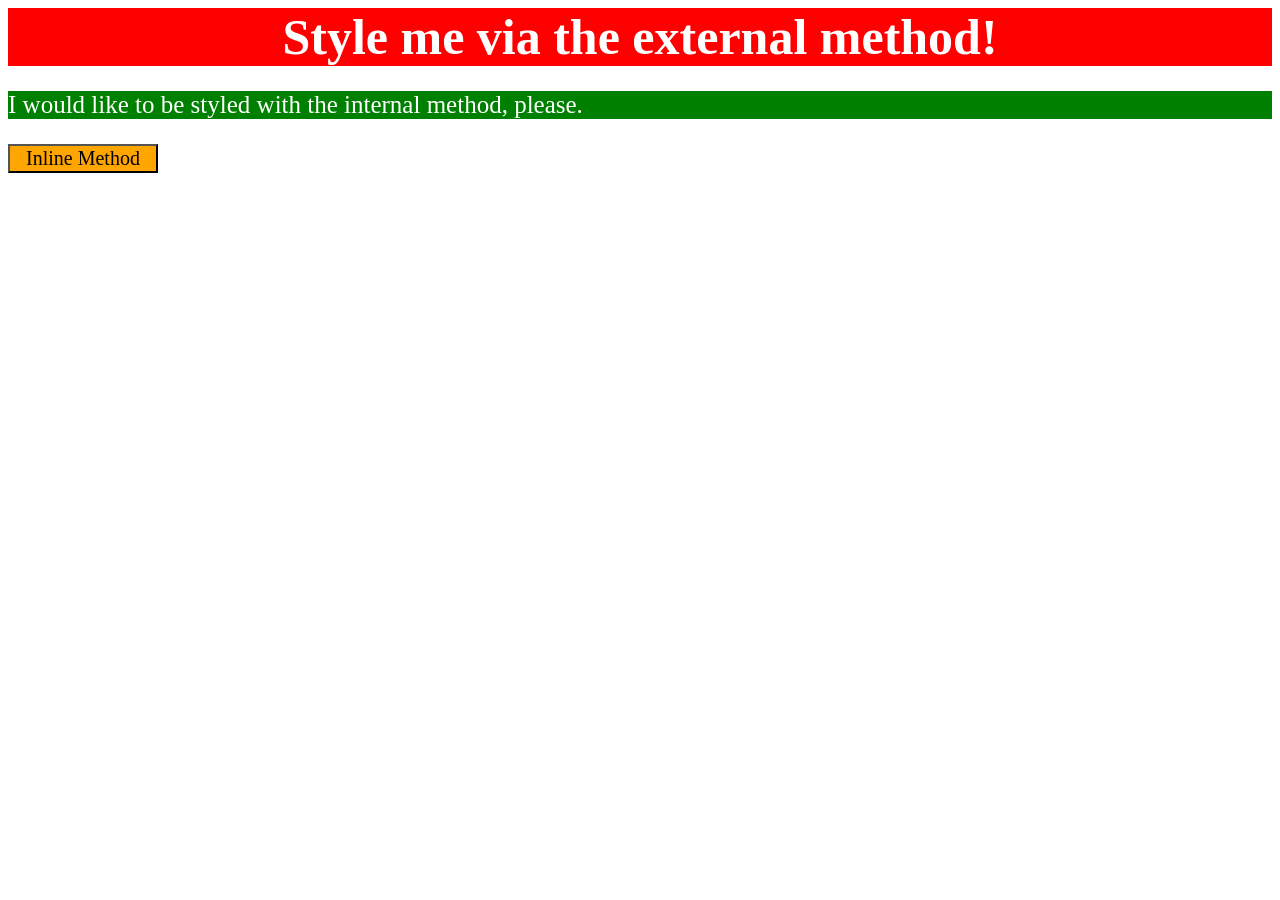
<file: foundations/01-css-methods/index.html>
<!DOCTYPE html>
<html lang="en">
  <head>
    <meta charset="UTF-8">
    <meta http-equiv="X-UA-Compatible" content="IE=edge">
    <meta name="viewport" content="width=device-width, initial-scale=1.0">
    <link rel="stylesheet" href="./styles.css">
    <style>
      p {
        color: white;
        font-family: 'Times New Roman', serif;
        font-size: 25px;
        background-color: green;
      }
    </style>
    <title>Methods for Adding CSS</title>
  </head>
  <body>
    <div>Style me via the external method!</div>
    <p>I would like to be styled with the internal method, please.</p>
    <button style="background-color: orange; height: auto; width: 150px; font-size: 20px; font-family: serif;">Inline Method</button>
  </body>
</html>
</file>
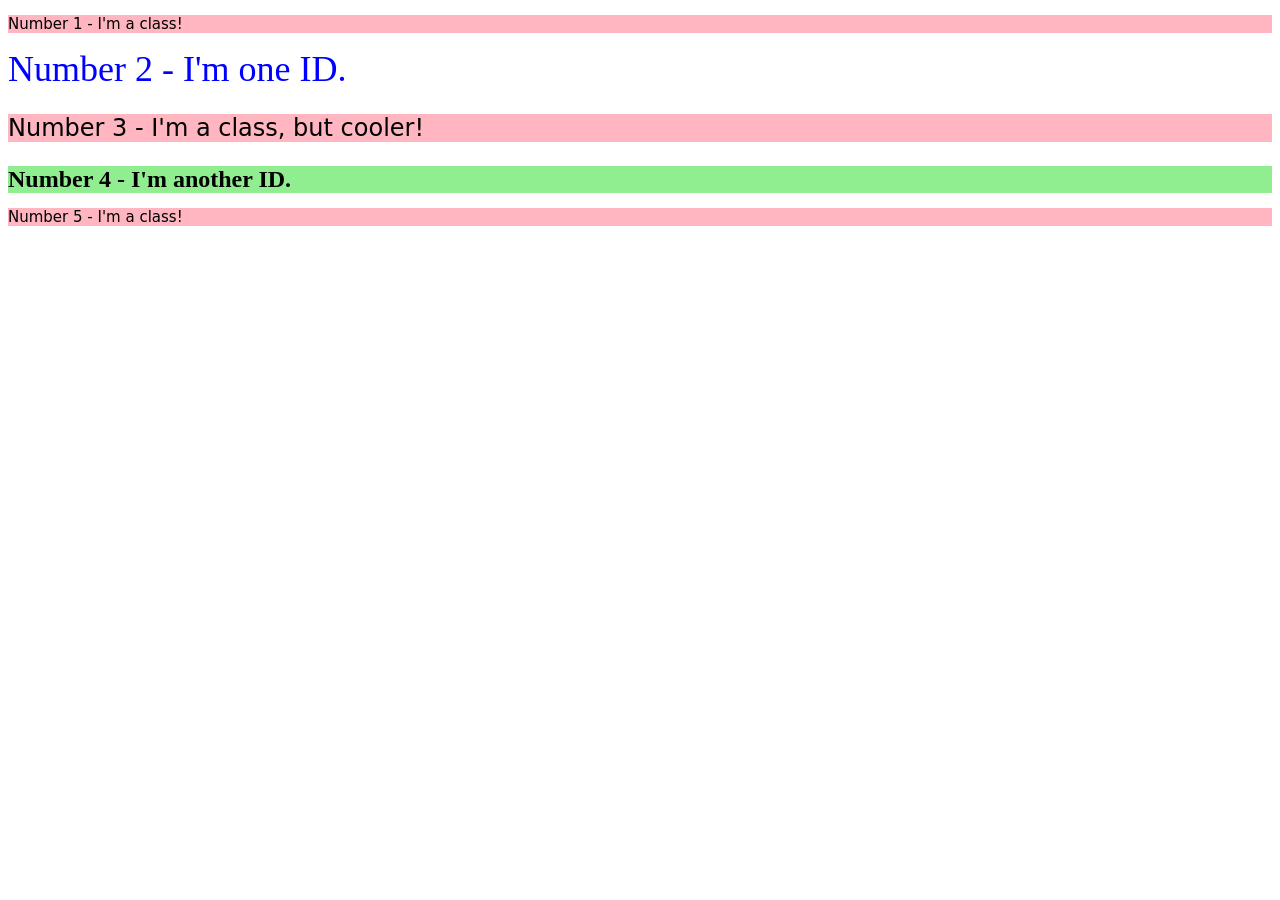
<file: foundations/02-class-id-selectors/index.html>
<!DOCTYPE html>
<html lang="en">
  <head>
    <meta charset="UTF-8">
    <meta http-equiv="X-UA-Compatible" content="IE=edge">
    <meta name="viewport" content="width=device-width, initial-scale=1.0">
    <title>Class and ID Selectors</title>
    <link rel="stylesheet" href="style.css">
  </head>
  <body>
    <p class="odd">Number 1 - I'm a class!</p>
    <div id="second">Number 2 - I'm one ID.</div>
    <p class="odd third">Number 3 - I'm a class, but cooler!</p>
    <div id="fourth">Number 4 - I'm another ID.</div>
    <p class="odd">Number 5 - I'm a class!</p>
  </body>
</html>
</file>
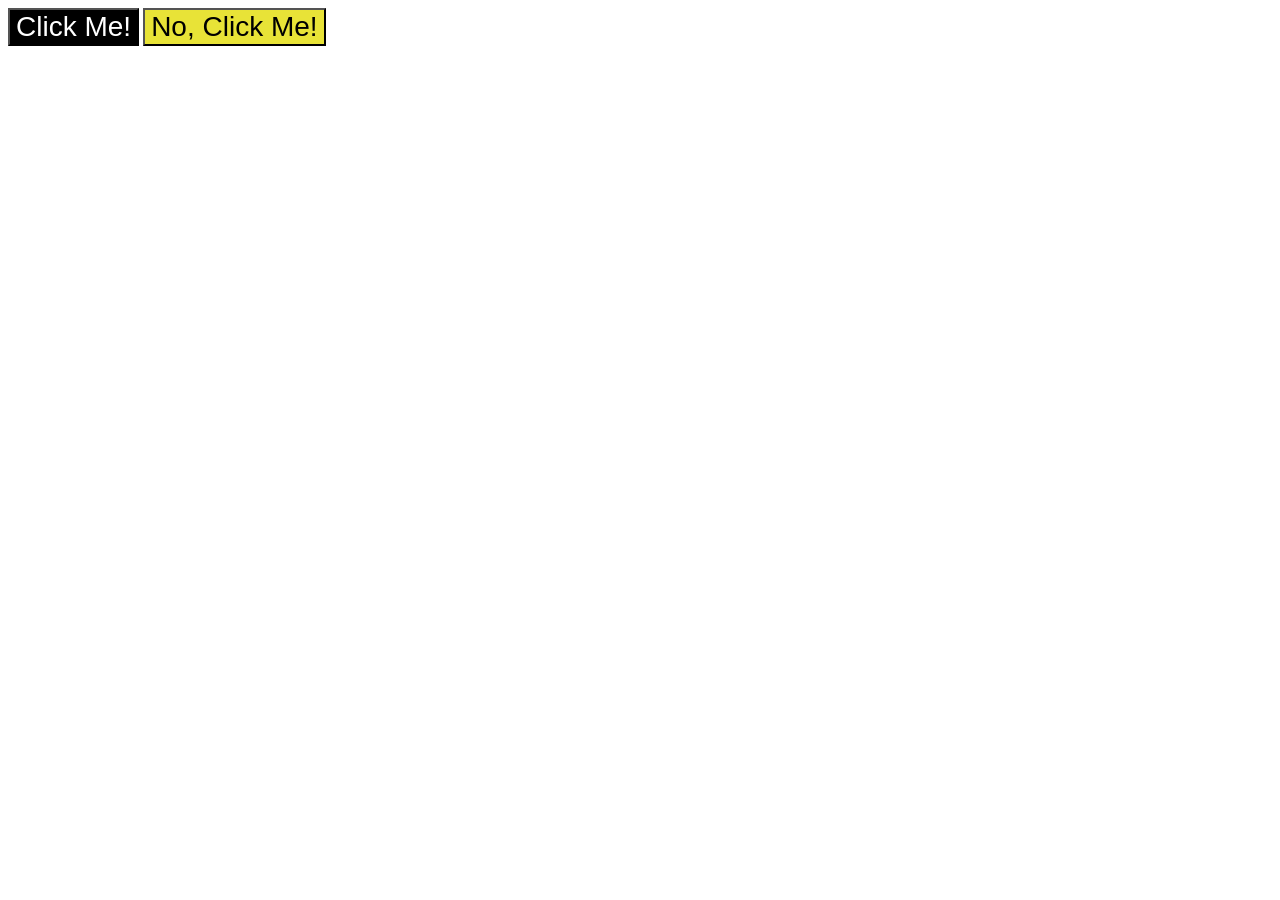
<file: foundations/03-grouping-selectors/index.html>
<!DOCTYPE html>
<html lang="en">
  <head>
    <meta charset="UTF-8">
    <meta http-equiv="X-UA-Compatible" content="IE=edge">
    <meta name="viewport" content="width=device-width, initial-scale=1.0">
    <title>Grouping Selectors</title>
    <link rel="stylesheet" href="style.css">
  </head>
  <body>
    <button class="first">Click Me!</button>
    <button class="second">No, Click Me!</button>
  </body>
</html>
</file>
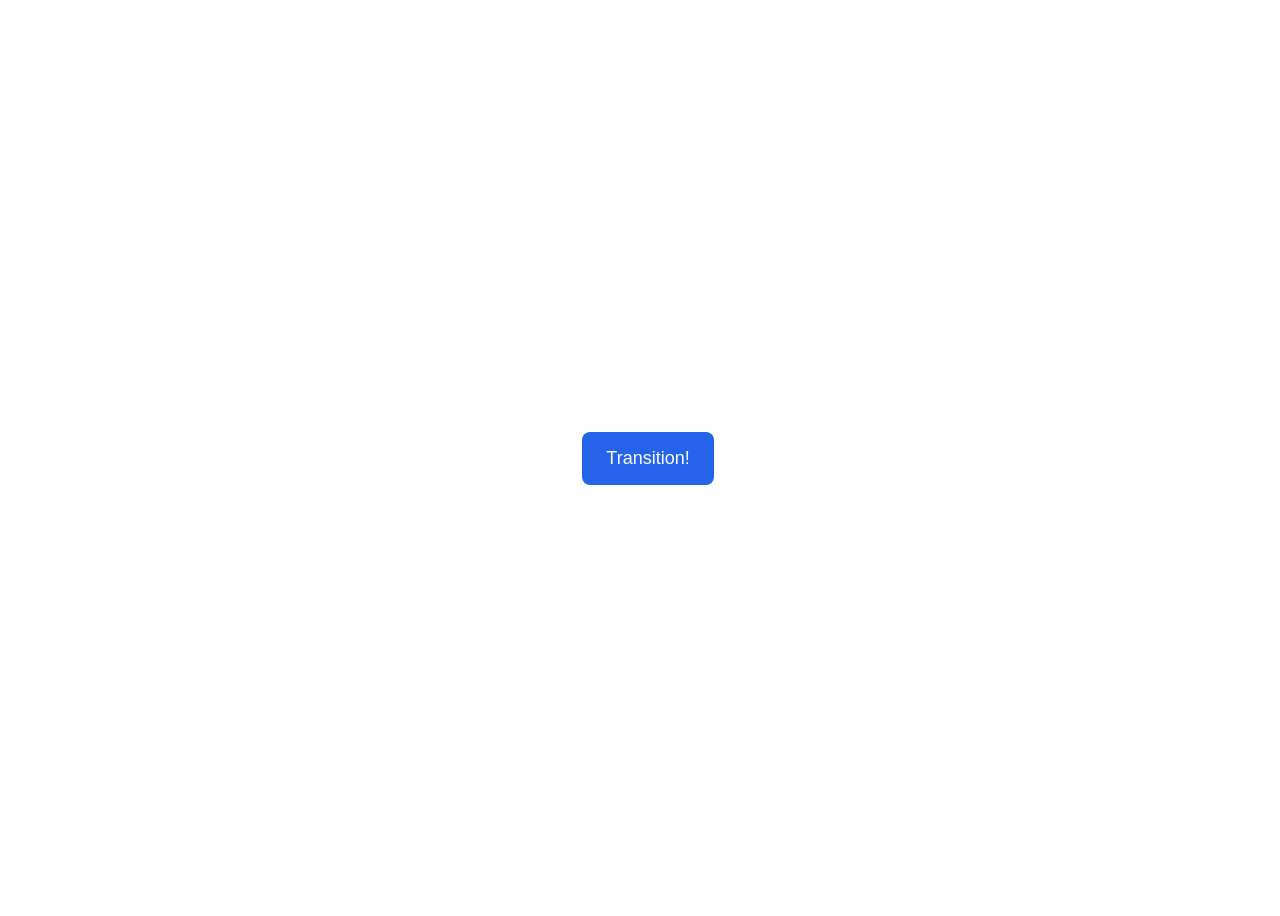
<file: advanced-html-css/animation/01-button-hover/index.html>
<!DOCTYPE html>
<html lang="en">
  <head>
    <meta charset="UTF-8" />
    <meta http-equiv="X-UA-Compatible" content="IE=edge" />
    <meta name="viewport" content="width=device-width, initial-scale=1.0" />
    <title>Button Hover</title>
    <link rel="stylesheet" href="style.css" />
  </head>
  <body>
    <div id="transition-container">
      <button>Transition!</button>
    </div>
  </body>
</html>
</file>
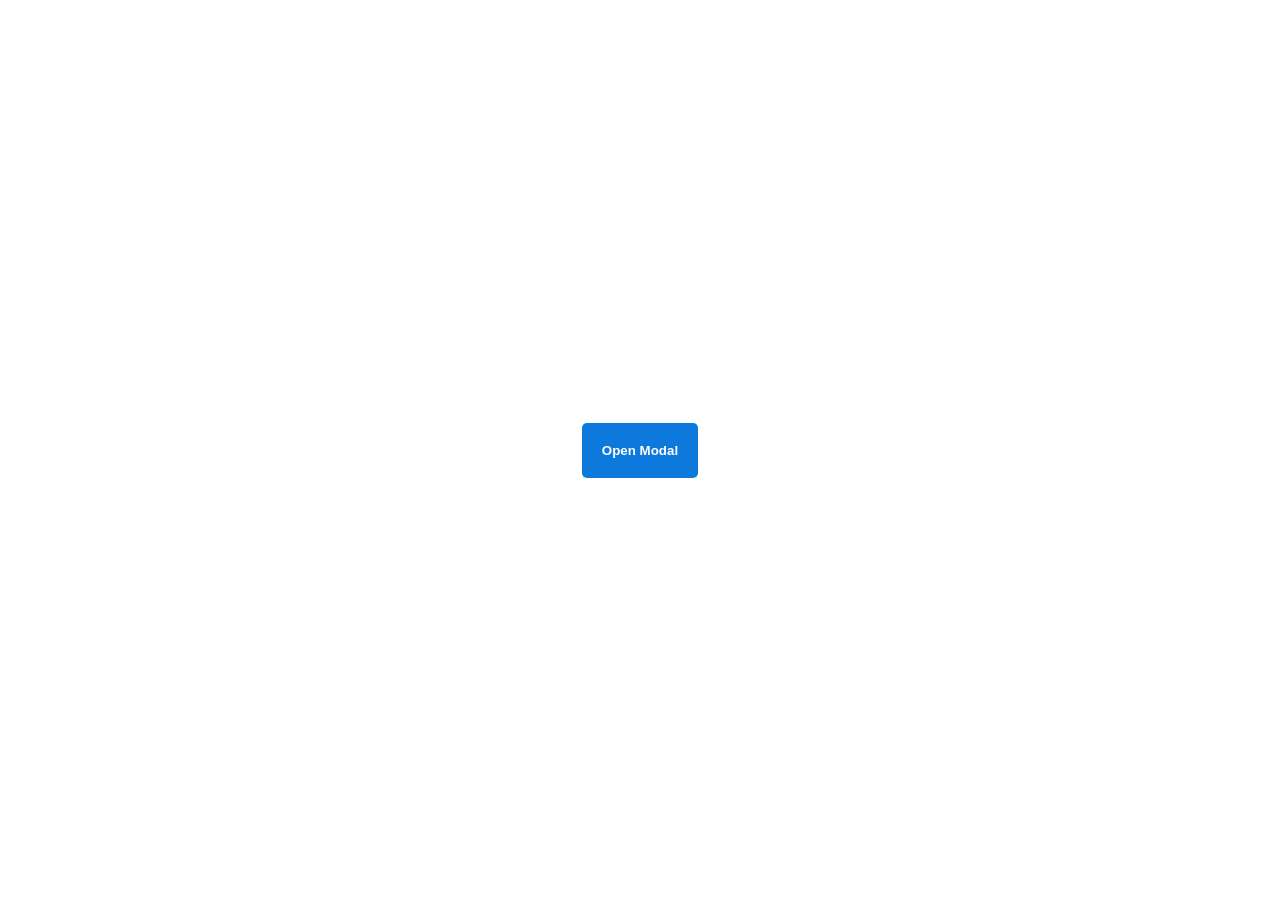
<file: advanced-html-css/animation/02-pop-up/index.html>
<!DOCTYPE html>
<html lang="en">
  <head>
    <meta charset="UTF-8" />
    <meta http-equiv="X-UA-Compatible" content="IE=edge" />
    <meta name="viewport" content="width=device-width, initial-scale=1.0" />
    <title>Popup</title>
    <link rel="stylesheet" href="style.css" />
  </head>
  <body>
    <div class="backdrop"></div>
    <div class="popup-modal">
      <h1>Look at me!</h1>
      <p>I'm a pop up dialog!</p>
      <button id="close-modal">Close Modal</button>
    </div>
    <div class="button-container">
      <button id="trigger-modal">Open Modal</button>
    </div>
    <script src="script.js"></script>
  </body>
</html>
</file>
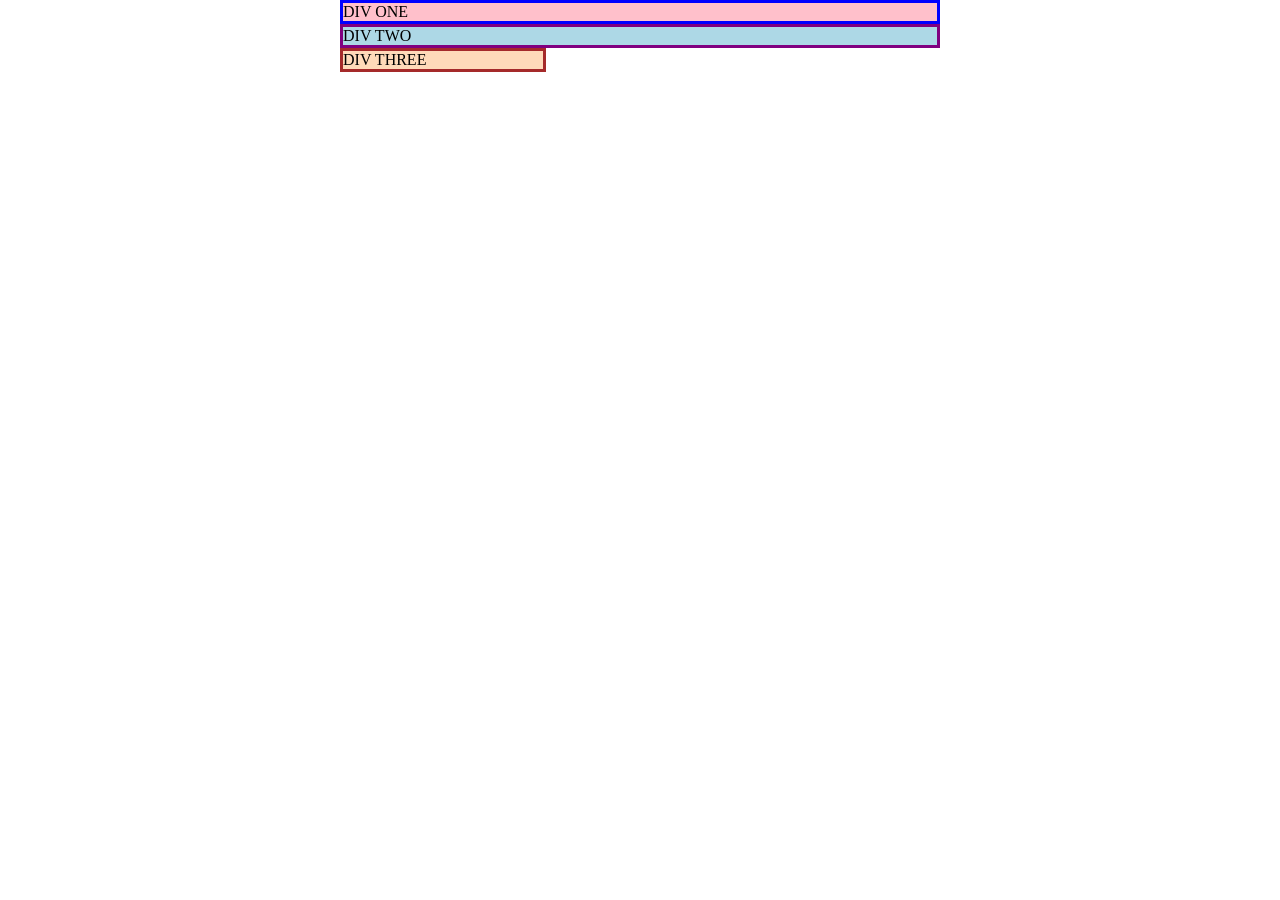
<file: foundations/block-and-inline/01-margin-and-padding-1/index.html>
<!DOCTYPE html>
<html lang="en">
  <head>
    <meta charset="UTF-8">
    <meta http-equiv="X-UA-Compatible" content="IE=edge">
    <meta name="viewport" content="width=device-width, initial-scale=1.0">
    <title>Margin and Padding exercise</title>
    <link rel="stylesheet" href="style.css">
  </head>
  <body>
    <div class="one">
      DIV ONE
    </div>
    <div class="two">
      DIV TWO
    </div>
    <div class="three">
      DIV THREE
    </div>
  </body>
</html>
</file>
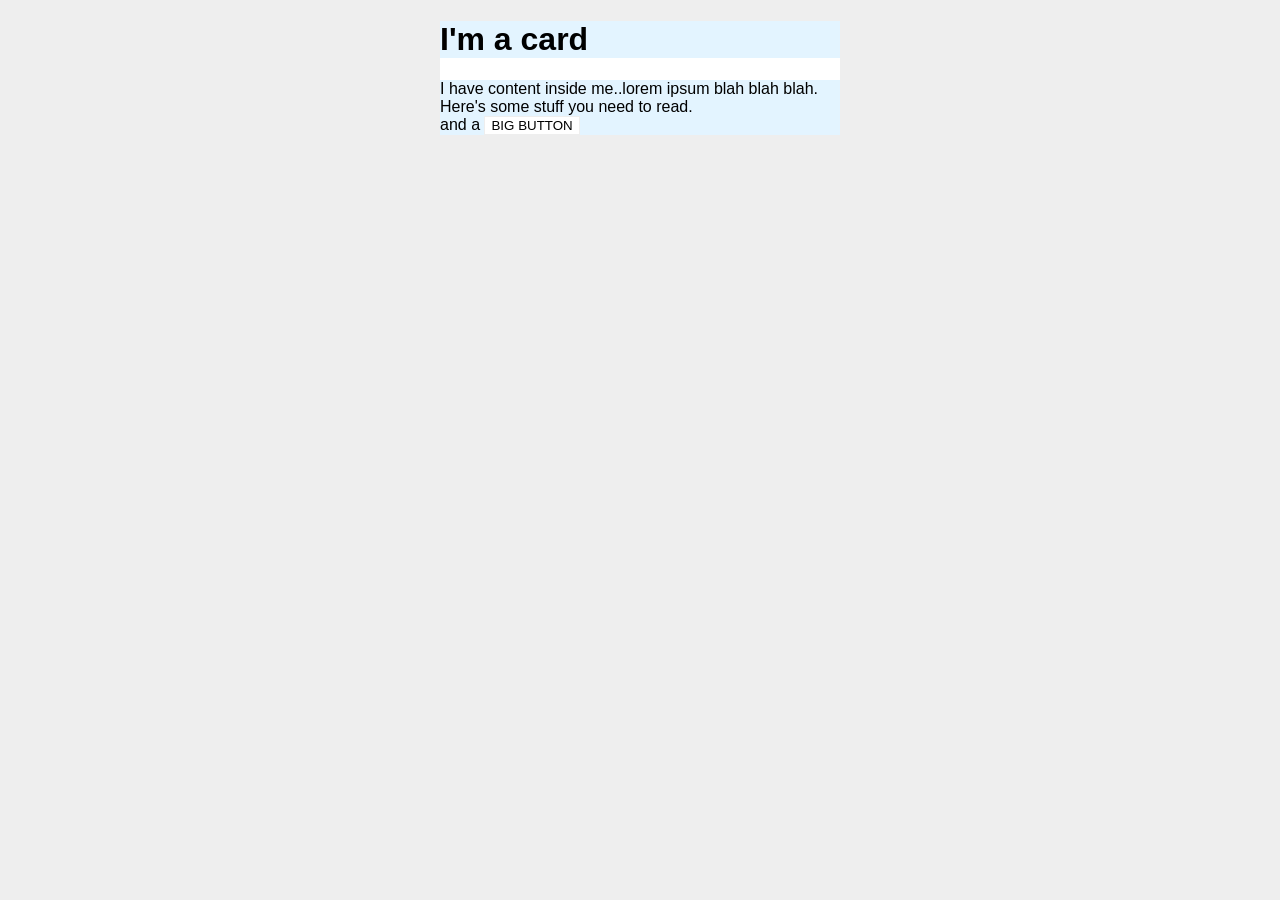
<file: foundations/block-and-inline/02-margin-and-padding-2/index.html>
<!DOCTYPE html>
<html lang="en">
  <head>
    <meta charset="UTF-8">
    <meta http-equiv="X-UA-Compatible" content="IE=edge">
    <meta name="viewport" content="width=device-width, initial-scale=1.0">
    <title>Margin and Padding exercise 2</title>
    <link rel="stylesheet" href="style.css">
  </head>
  <body>
    <div class="card">
      <h1 class="title">I'm a card</h1>
      <div class="content">I have content inside me..lorem ipsum blah blah blah. Here's some stuff you need to read.</div>
      <div class="button-container">and a <button>BIG BUTTON</button></div>
    </div>
  </body>
</html>
</file>
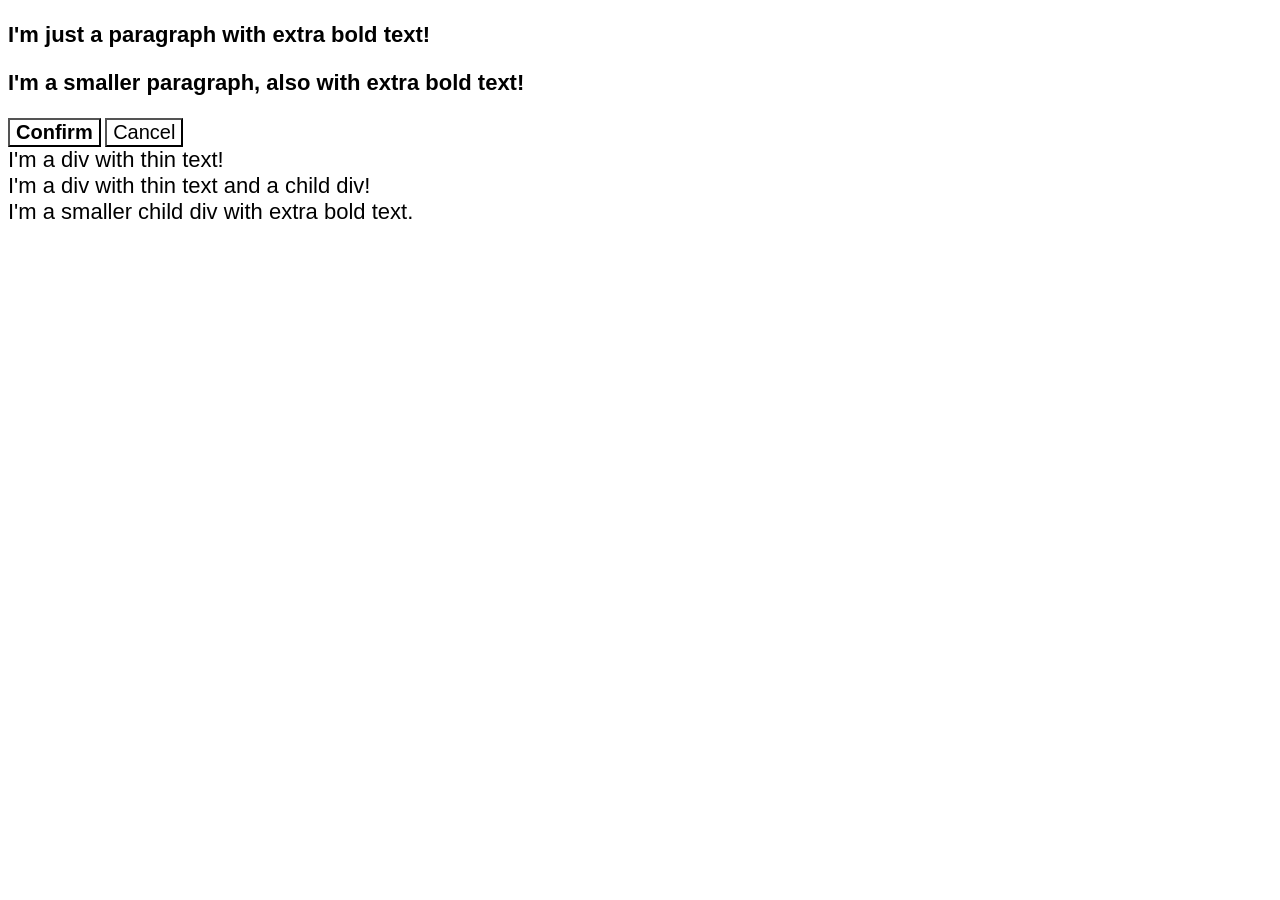
<file: foundations/cascade/01-cascade-fix/index.html>
<!DOCTYPE html>
<html lang="en">
  <head>
    <meta charset="UTF-8">
    <meta http-equiv="X-UA-Compatible" content="IE=edge">
    <meta name="viewport" content="width=device-width, initial-scale=1.0">
    <title>Fix the Cascade</title>
    <link rel="stylesheet" href="style.css">
  </head>
  <body>
    <p class="para">I'm just a paragraph with extra bold text!</p>
    <p class="para small-para">I'm a smaller paragraph, also with extra bold text!</p>

    <button id="confirm-button" class="button confirm">Confirm</button>
    <button id="cancel-button" class="button cancel">Cancel</button>

    <div class="text">I'm a div with thin text!</div>
    <div class="text">I'm a div with thin text and a child div!
      <div class="text child">I'm a smaller child div with extra bold text.</div>
    </div>
  </body>
</html>
</file>
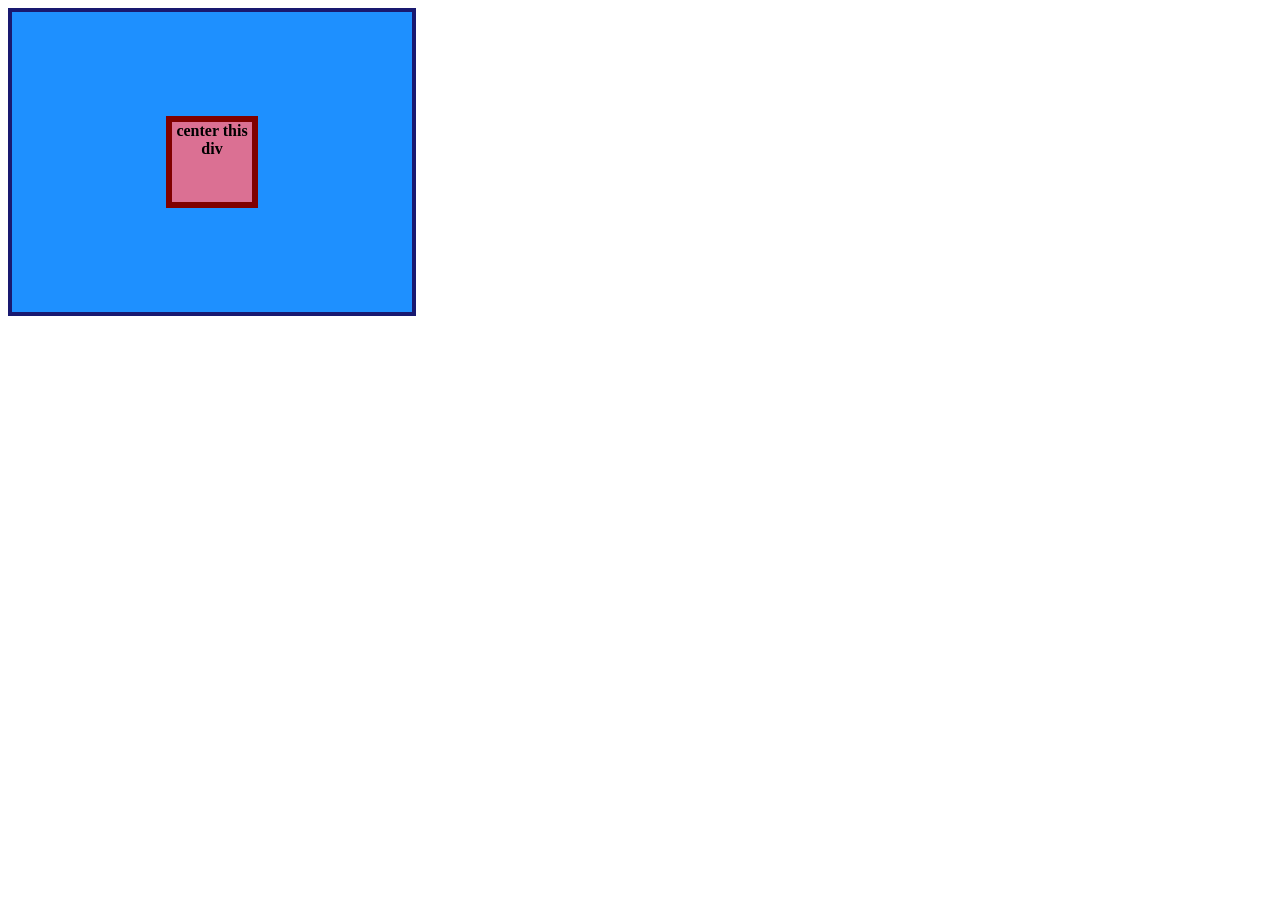
<file: foundations/flex/01-flex-center/index.html>
<!DOCTYPE html>
<html lang="en">
  <head>
    <meta charset="UTF-8">
    <meta http-equiv="X-UA-Compatible" content="IE=edge">
    <meta name="viewport" content="width=device-width, initial-scale=1.0">
    <title>CENTER THIS DIV</title>
    <link rel="stylesheet" href="style.css">
  </head>
  <body>
    <div class="container">
      <div class="box">center this div</div>
    </div>
  </body>
</html>
</file>
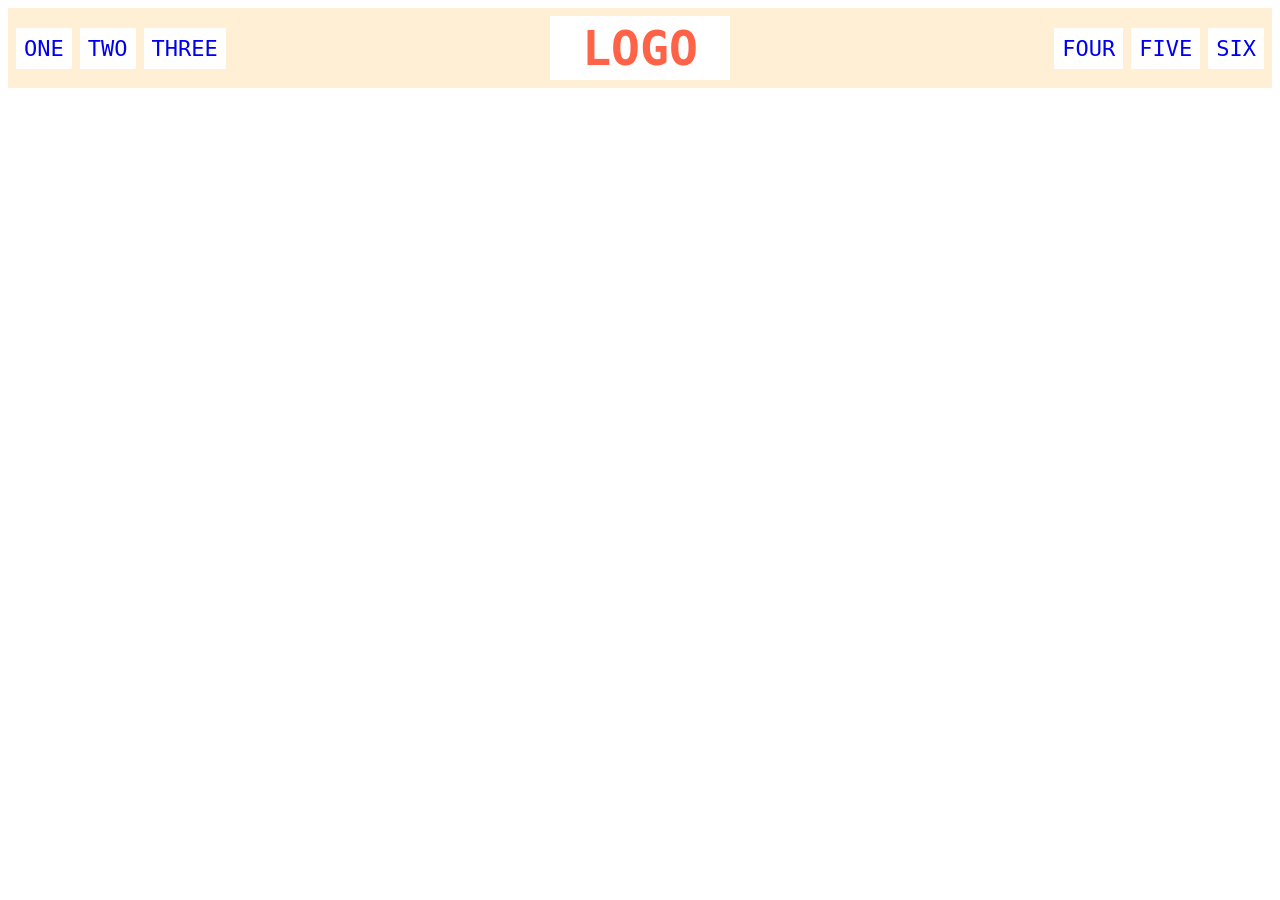
<file: foundations/flex/02-flex-header/index.html>
<!DOCTYPE html>
<html lang="en">
  <head>
    <meta charset="UTF-8">
    <meta http-equiv="X-UA-Compatible" content="IE=edge">
    <meta name="viewport" content="width=device-width, initial-scale=1.0">
    <title>Flex Header</title>
    <link rel="stylesheet" href="style.css">
  </head>
  <body>
    <div class="header">
      <div class="left-links">
        <ul>
          <li><a href="#">ONE</a></li>
          <li><a href="#">TWO</a></li>
          <li><a href="#">THREE</a></li>
        </ul>
      </div>
      <div class="logo">LOGO</div>
      <div class="right-links">
        <ul>
          <li><a href="#">FOUR</a></li>
          <li><a href="#">FIVE</a></li>
          <li><a href="#">SIX</a></li>
        </ul>
      </div>
    </div>
  </body>
</html>
</file>
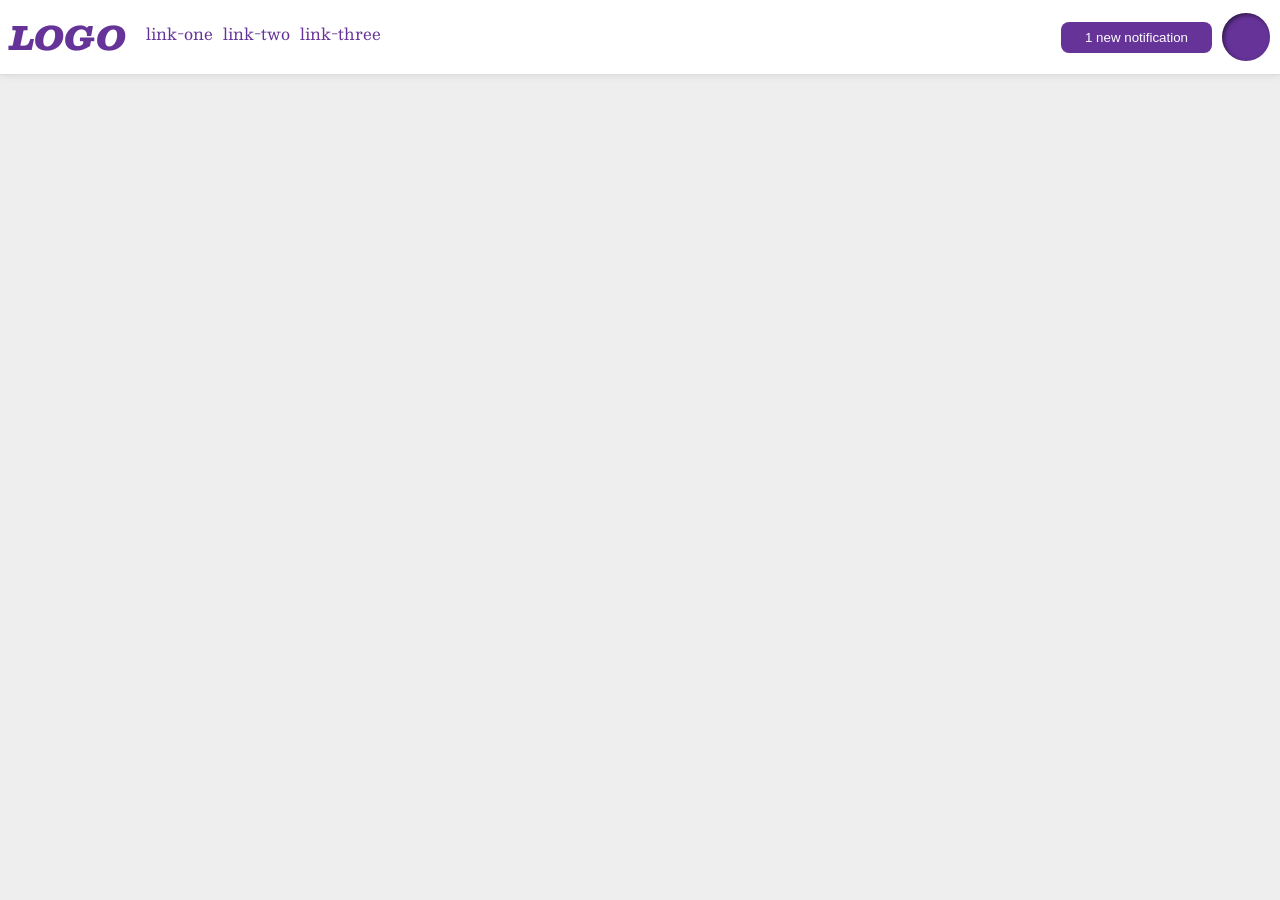
<file: foundations/flex/03-flex-header-2/index.html>
<!DOCTYPE html>
<html lang="en">
  <head>
    <meta charset="UTF-8">
    <meta http-equiv="X-UA-Compatible" content="IE=edge">
    <meta name="viewport" content="width=device-width, initial-scale=1.0">
    <title>Flex Header 2</title>
    <link rel="stylesheet" href="style.css">
  </head>
  <body>
    <div class="header">
      <div class="left-side">
        <div class="logo">
        LOGO
      </div>
        <ul class="links">
          <li><a href="https://google.com">link-one</a></li>
          <li><a href="https://google.com">link-two</a></li>
          <li><a href="https://google.com">link-three</a></li>
        </ul>
      </div>
      <div class="right-side">
        <button class="notifications">
        1 new notification
        </button>
        <div class="profile-image"></div>
      </div>
    </div>
  </body>
</html>
</file>
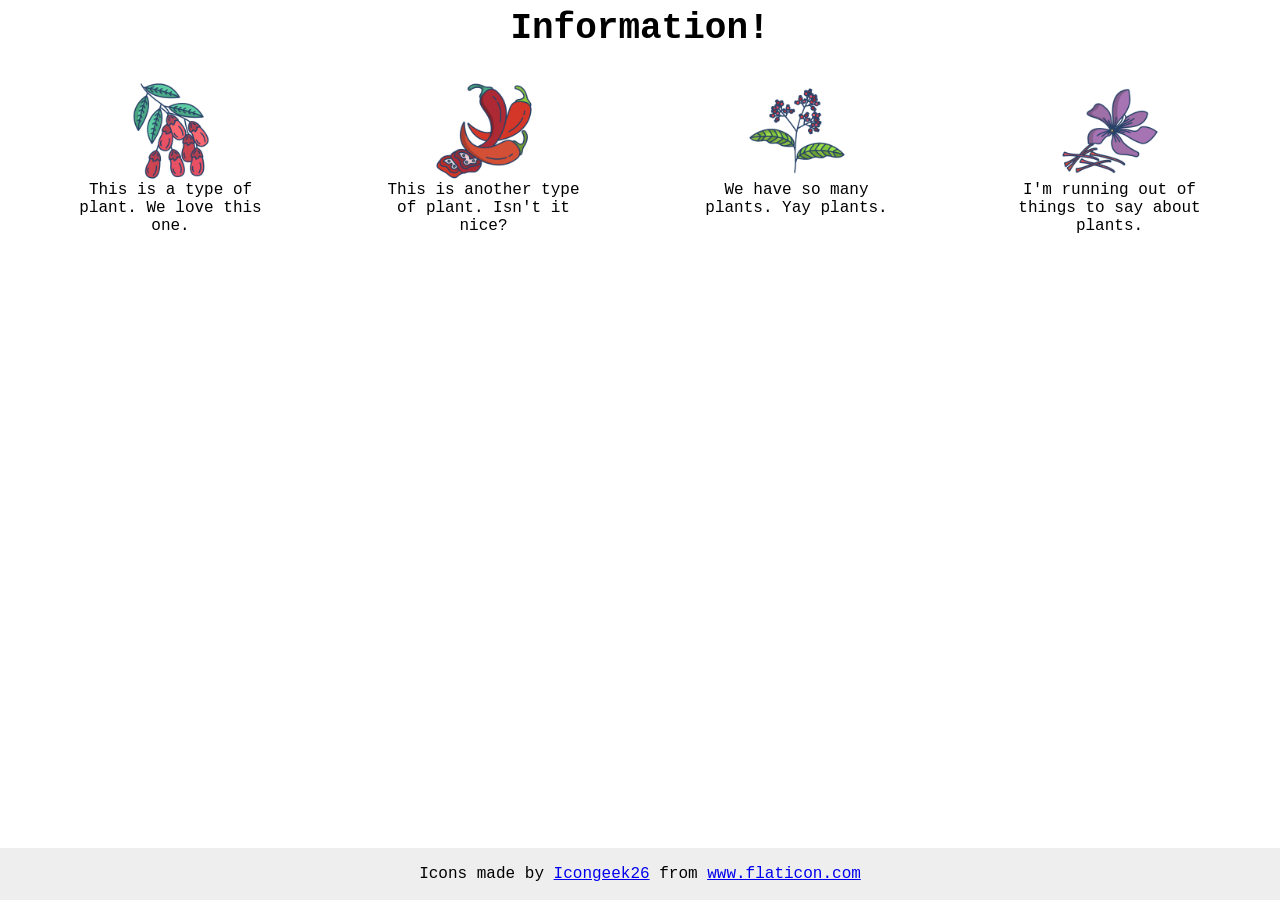
<file: foundations/flex/04-flex-information/index.html>
<!DOCTYPE html>
<html lang="en">
  <head>
    <meta charset="UTF-8">
    <meta http-equiv="X-UA-Compatible" content="IE=edge">
    <meta name="viewport" content="width=device-width, initial-scale=1.0">
    <title>Information</title>
    <link rel="stylesheet" href="style.css">
  </head>
  <body>
    <div class="title">Information!</div>

    <div class="content">
      <div class="plant1">
        <img src="./images/barberry.png" alt="barberry">
        <div class="text">This is a type of plant. We love this one.</div>
      </div>
      
      <div class="plant2">
        <img src="./images/chilli.png" alt="chili">
        <div class="text">This is another type of plant. Isn't it nice?</div>
      </div>

      <div class="plant3">
        <img src="./images/pepper.png" alt="pepper">
        <div class="text">We have so many plants. Yay plants.</div>
      </div>

      <div class="plant4">
        <img src="./images/saffron.png" alt="saffron">
        <div class="text">I'm running out of things to say about plants.</div>
      </div>
    </div>

    <!-- disregard this section, it's here to give attribution to the creator of these icons -->
    <div class="footer">
      <div>Icons made by <a href="https://www.flaticon.com/authors/icongeek26" title="Icongeek26">Icongeek26</a> from <a href="https://www.flaticon.com/" title="Flaticon">www.flaticon.com</a></div>
    </div>
  </body>
</html>
</file>
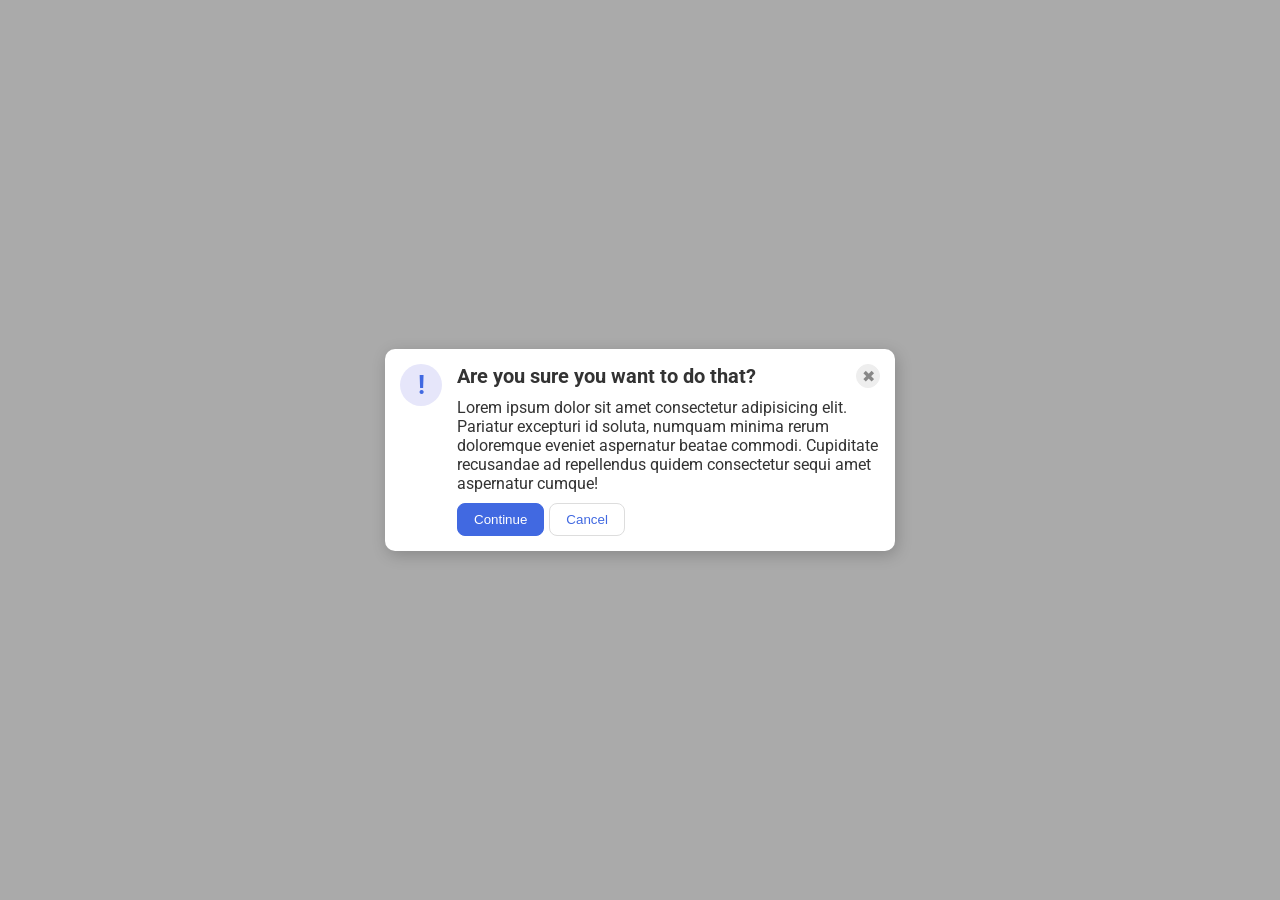
<file: foundations/flex/05-flex-modal/index.html>
<!DOCTYPE html>
<html lang="en">
  <head>
    <meta charset="UTF-8">
    <meta http-equiv="X-UA-Compatible" content="IE=edge">
    <meta name="viewport" content="width=device-width, initial-scale=1.0">
    <link rel="stylesheet" href="style.css">
    <title>Modal</title>
  </head>
  <body>
    <div class="modal">
      <div class="icon">!</div>
      <div class="not-icons">
        <div class="top-side">
          <div class="header">Are you sure you want to do that?</div>
          <button class="close-button">✖</button>
        </div>
        <div class="not-header">

          <div class="info">
            <div class="text">Lorem ipsum dolor sit amet consectetur adipisicing elit. Pariatur excepturi id soluta, numquam minima rerum doloremque eveniet aspernatur beatae commodi. Cupiditate recusandae ad repellendus quidem consectetur sequi amet aspernatur cumque!</div>
          </div>
          <div class="buttons">
            <button class="continue">Continue</button>
            <button class="cancel">Cancel</button>
          </div>
        </div>
      </div>
    </div>
  </body>
</html>
</file>
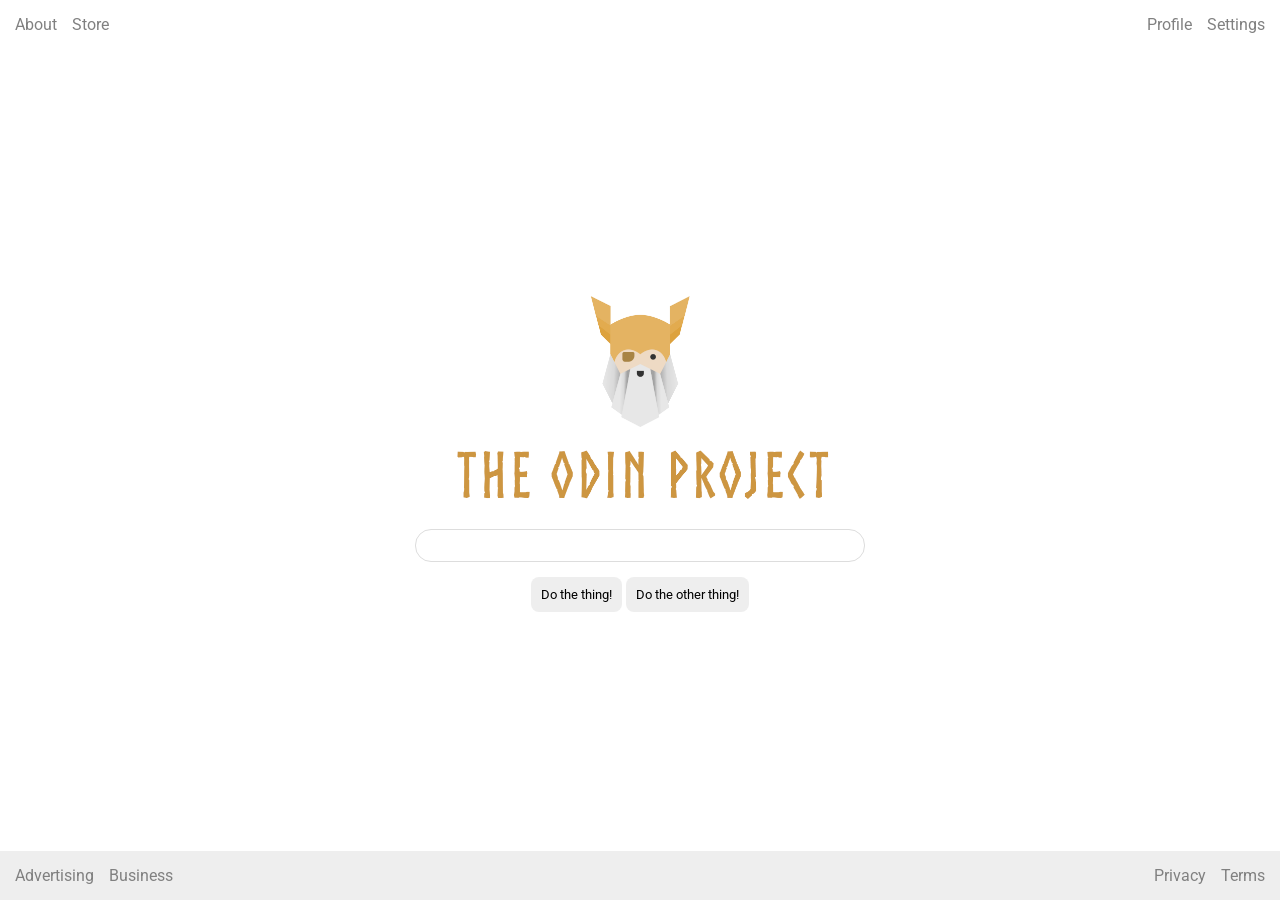
<file: foundations/flex/06-flex-layout/index.html>
<!DOCTYPE html>
<html lang="en">
  <head>
    <meta charset="UTF-8">
    <meta http-equiv="X-UA-Compatible" content="IE=edge">
    <meta name="viewport" content="width=device-width, initial-scale=1.0">
    <title>LAYOUT</title>
    <link rel="stylesheet" href="./style.css">
  </head>
  <body>
    <div class="container">
      <div class="header">
        <ul class="left-links">
          <li><a href="#">About</a></li>
          <li><a href="#">Store</a></li>
        </ul>
        <ul class="right-links">
          <li><a href="#">Profile</a></li>
          <li><a href="#">Settings</a></li>
        </ul>
      </div>
      <div class="content">
        <img src="./logo.png" alt="Project logo. Represents odin with the project name.">
        <div class="input">
          <input type="text">
        </div>
        <div class="buttons">
          <button>Do the thing!</button>
          <button>Do the other thing!</button>
        </div>
      </div>
      <div class="footer">
        <ul class="left-links">
          <li><a href="#">Advertising</a></li>
          <li><a href="#">Business</a></li>
        </ul>
        <ul class="right-links">
          <li><a href="#">Privacy</a></li>
          <li><a href="#">Terms</a></li>
        </ul>
      </div>
    </div>
  </body>
</html>
</file>
<file: foundations/01-css-methods/styles.css>
div {
    text-align: center;
    font-family: 'Times New Roman', sans-serif;
    font-size: 50px;
    font-weight: bold;
    color:white;
    background-color: red;
}
</file>
<file: foundations/02-class-id-selectors/style.css>
.odd,
.third {
    font-size: 15px;
    font-family: 'Verdana', 'DejaVu Sans', sans-serif;
    background-color: lightpink;
}

#second {
    color: blue;
    font-size: 36px;
}

.third {
    font-weight: 350;           
    font-size: 24px;
}

#fourth {
    font-weight: bold;
    font-size: 24px;
    background-color: lightgreen;
}
</file>
<file: foundations/03-grouping-selectors/style.css>
.first,
.second {
    font-size: 28px;
    font-family: 'Helvetica', 'Times New Roman', sans-serif;
}

.first {
    color: #FFFFFFFF;
    background-color: #000000;
}

.second {
    color: #000000;
    background-color: #e8e337;
}
</file>
<file: advanced-html-css/animation/01-button-hover/style.css>
#transition-container {
  width: 100vw;
  height: 100vh;
  display: flex;
  flex-direction: column;
  justify-content: center;
  align-items: center;
  font-family: Arial, sans-serif;
}

button {
  border-radius: 8px;
  border: none;
  background-color: #2563eb;
  color: white;
  font-size: 18px;
  padding: 16px 24px;
  text-align: center;
}
</file>
<file: advanced-html-css/animation/02-pop-up/style.css>
* {
  padding: 0;
  margin: 0;
}

body {
  overflow: hidden;
}

.button-container {
  width: 100vw;
  height: 100vh;
  background-color: #ffffff;
  opacity: 100%;
  display: flex;
  align-items: center;
  justify-content: center;
}

button {
  padding: 20px;
  color: #ffffff;
  background-color: #0e79dd;
  border: none;
  border-radius: 5px;
  font-weight: 600;
}

.popup-modal {
  padding: 32px 64px;
  background-color: white;
  border: 1px solid black;
  border-radius: 10px;
  position: fixed;
  top: 50%;
  left: 50%;
  transform-origin: center;
  transform: translate(-50%, -50%);
  pointer-events: none;
  opacity: 0%;
  text-align: center;
}

.popup-modal p {
  margin-bottom: 24px;
}

.backdrop {
  pointer-events: none;
  position: fixed;
  inset: 0;
  background: #000;
  opacity: 0%;
}

.popup-modal.show {
  opacity: 100%;
  pointer-events: all;
}

.backdrop.show {
  opacity: 30%;
}
</file>
<file: foundations/block-and-inline/01-margin-and-padding-1/style.css>
body {
  max-width: 600px;
  margin: 0 auto;
}

.one {
  background: pink;
  border: 3px solid blue;
  /* CHANGE ME */
  padding: 0px;
  margin: 0px;
}

.two {
  background: lightblue;
  border: 3px solid purple;
  /* CHANGE ME */
  margin-bottom: 0px;
}

.three {
  background: peachpuff;
  border: 3px solid brown;
  width: 200px;
  /* CHANGE ME */
  padding: 0px;
  margin-left: 0px;
}
</file>
<file: foundations/block-and-inline/02-margin-and-padding-2/style.css>
body {
  background: #eee;
  font-family: sans-serif;
}

.card {
  width: 400px;
  background: #fff;
  margin: 16px auto;
}

.title {
  background: #e3f4ff;
}

.content {
  background: #e3f4ff;
}

.button-container {
  background: #e3f4ff;
}

button {
  background: white;
  border: 1px solid #eee;
}
</file>
<file: foundations/cascade/01-cascade-fix/style.css>
body {
  font-family: Arial, Helvetica, sans-serif;
}

.para,
.small-para {
  color: hsl(0, 0%, 0%);
  font-weight: 800;
}

.small-para {
  font-size: 14px;
  font-weight: 800;
}

.para {
  font-size: 22px;
}

.confirm {
  background: green;
  color: white;
  font-weight: bold;
} 

.button {
  background-color: rgb(255, 255, 255);
  color: rgb(0, 0, 0);
  font-size: 20px;
}

.child {
  color: rgb(0, 0, 0);
  font-weight: 800;
  font-size: 14px;
}

div.text {
  color: rgb(0, 0, 0);
  font-size: 22px;
  font-weight: 100;
}
</file>
<file: foundations/flex/01-flex-center/style.css>
.container {
  background: dodgerblue;
  border: 4px solid midnightblue;
  width: 400px;
  height: 300px;
  display: flex;
  justify-content: center;
  align-items: center;
}

.box {
  background: palevioletred;
  font-weight: bold;
  text-align: center;
  border: 6px solid maroon;
  width: 80px;
  height: 80px;
}

.box {
  flex: 0 0 80px;
}
</file>
<file: foundations/flex/02-flex-header/style.css>
.header  {
  font-family: monospace;
  background: papayawhip;
}

.logo {
  font-size: 48px;
  font-weight: 900;
  color: tomato;
  background: white;
  padding: 4px 32px;
}

ul {
  /* this removes the dots on the list items*/
  list-style-type: none;
}

a {
  font-size: 22px;
  background: white;
  padding: 8px;
  /* this removes the line under the links */
  text-decoration: none;
}

/* SOLUTION */

.header {
  padding: 8px;
  display: flex;
  align-items: center;
  justify-content: space-between;
}

ul {
  display: flex;
  margin: 0;
  padding: 0;
  gap: 8px;
}
</file>
<file: foundations/flex/03-flex-header-2/style.css>
/* this is some magical font-importing.  
you'll learn about it later. */
@import url('https://fonts.googleapis.com/css2?family=Besley:ital,wght@0,400;1,900&display=swap');

body {
  margin: 0;
  background: #eee;
  font-family: Besley, serif;
}

.header {
  background: white;
  border-bottom: 1px solid #ddd;
  box-shadow: 0 0 8px rgba(0,0,0,.1);
}

.profile-image {
  background: rebeccapurple;
  box-shadow: inset 2px 2px 4px rgba(0,0,0,.5);
  border-radius: 50%;
  width: 48px;
  height: 48px;
}

.logo {
  color: rebeccapurple;
  font-size: 32px;
  font-weight: 900;
  font-style: italic;
}

button {
  border: none;
  border-radius: 8px;
  background: rebeccapurple;
  color: white;
  padding: 8px 24px;
}

a {
  /* this removes the line under our links */
  text-decoration: none;
  color: rebeccapurple;
}

ul {
  list-style-type: none;
  padding: 0px;
  margin: 10px;
}

.header {
  display: flex;
  padding: 10px;
  align-items: center;
  justify-content: space-between;
}

.left-side {
  display: flex;
  gap: 10px;
}

.links {
  display: flex;
  gap: 10px
}

.right-side {
  display: flex;
  align-items: center;
  gap: 10px;
}

.notifications, .profile-image {
  flex-shrink: 0;
}
</file>
<file: foundations/flex/04-flex-information/style.css>
body {
  font-family: 'Courier New', Courier, monospace;
}

img {
  width: 100px;
  height: 100px;
}

.title {
  font-size: 36px;
  font-weight: 900;
}

/* edits */

.content, .title {
  display: flex;
  justify-content: space-around;
}

.content {
  margin: 32px;
  gap: 52px;
}

.title {
  justify-content: center;
}

.plant1, .plant2, .plant3, .plant4 {
  display: flex;
  flex-direction: column;
  align-items: center;
  width: 200px;
  flex-wrap: wrap;
}

.text {
  text-align: center;
}

/* do not edit this footer */
.footer {
  position: fixed;
  bottom: 0;
  left: 0;
  right: 0;
  height: 52px;
  display: flex;
  align-items: center;
  justify-content: center;
  background: #eee;
}
</file>
<file: foundations/flex/05-flex-modal/style.css>
@import url('https://fonts.googleapis.com/css2?family=Roboto:wght@400;700&display=swap');

html, body {
  height: 100%;
}

body {
  font-family: Roboto, sans-serif;
  margin: 0;
  background: #aaa;
  color: #333;
  /* I'll give you this one for free lol */
  display: flex;
  align-items: center;
  justify-content: center;
}

.modal {
  background: white;
  width: 480px;
  border-radius: 10px;
  box-shadow: 2px 4px 16px rgba(0,0,0,.2);
}

.icon {
  color: royalblue;
  font-size: 26px;
  font-weight: 700;
  background: lavender;
  width: 42px;
  height: 42px;
  border-radius: 50%;
  display: flex;
  align-items: center;
  justify-content: center;
}

.close-button {
  background: #eee;
  border-radius: 50%;
  color: #888;
  font-weight: 400;
  font-size: 16px;
  height: 24px;
  width: 24px;
  display: flex;
  align-items: center;
  justify-content: center;
  border: 1px solid #eee;
  padding: 0;
}

button {
  cursor: pointer;
  padding: 8px 16px;
  border-radius: 8px;
}

button.continue {
  background: royalblue;
  border: 1px solid royalblue;
  color: white;
}

button.cancel {
  background: white;
  border: 1px solid #ddd;
  color: royalblue;
}

/* edits */

.modal {
  display: flex;
  gap: 15px;
  padding: 15px;
}

.not-icons, .not-header {
  display: flex;
  gap: 10px;
}

.not-icons {
  flex-direction: column;
}

.not-header {
  flex-wrap: wrap;
}

.top-side, .info, .buttons {
  display: flex;
}

.top-side {
  justify-content: space-between;
}

.buttons, .icon {
  flex-grow: 0;
  flex-shrink: 0;
}

.buttons {
  gap: 5px;
}

.header {
  font-weight: bold;
  font-size: 20px;
}
</file>
<file: foundations/flex/06-flex-layout/style.css>
@import url('https://fonts.googleapis.com/css2?family=Roboto:wght@400;700&display=swap');

body {
  height: 100vh;
  margin: 0;
  overflow: hidden;
  font-family: Roboto, sans-serif;
}

img {
  width: 600px;
}

button {
  font-family: Roboto, sans-serif;
  border: none;
  border-radius: 8px;
  background: #eee;
}

input {
  border: 1px solid #ddd;
  border-radius: 16px;
  padding: 8px 24px;
  width: 400px;
}

/* edits */

a {
  text-decoration: none;
  color: gray;
}

ul {
  list-style-type: none;
  padding: 0px;
}

.container, .header, .content, .footer {
  display: flex;
}

.container, .content {
  flex-direction: column;
}

.container {
  height: 100vh;
  justify-content: space-between;
}

.content {
  align-items: center;
  gap: 15px;
}

button {
  padding: 10px;
}

ul {
  display: flex;
  margin: 15px;
  gap: 15px;
}

.header, .footer {
  justify-content: space-between;
}

.footer {
  background-color: #eeeeee;
}
</file>
